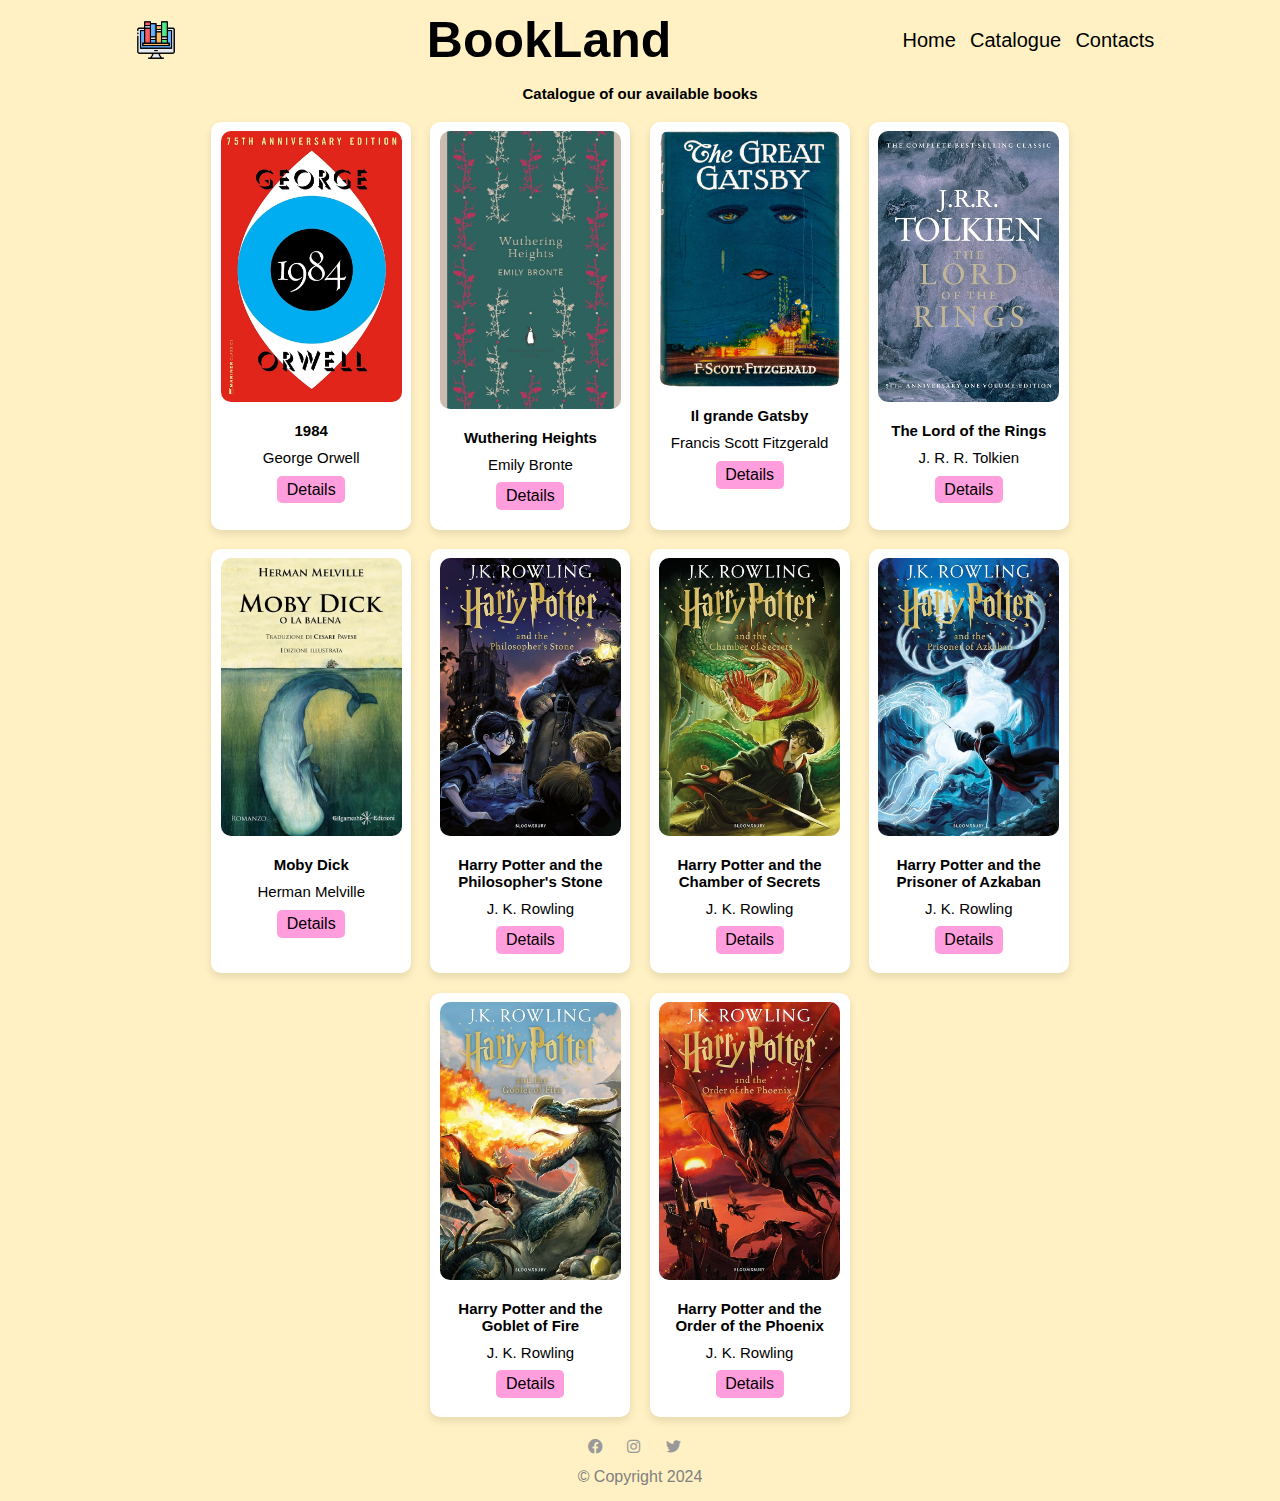
<file: website/catalogue.html>
<!DOCTYPE html>
<html>
    <head>
        <meta charset="UTF-8">
        <meta name="viewport" content="width=device-width, initial-scale=1.0">
        <title>BookLand</title>
        <link rel="stylesheet" href="https://cdnjs.cloudflare.com/ajax/libs/font-awesome/6.0.0-beta3/css/all.min.css">
        <link rel="stylesheet" href="styles.css">
    </head>

    <body>
        <!-- Navbar -->
        <header>
            <img class="logo" src="media/logo.png" alt="logo" width="40" height="40"> 
            <h1 class="title">BookLand</h1>
            <div class="menu">
                <nav class="navbar">
                    <ul>
                        <a href="index.html">Home</a>
                        <a href="catalogue.html">Catalogue</a>
                        <a href="contacts.html">Contacts</a>
                    </ul>
                </nav>
            </div>
        </header>

        <!-- Elenco libri -->
        <main>
            <section class="sections">
                <h1>Catalogue of our available books</h1>
            </section>

            <section id="catalog">

            </section>
        </main>

        <!-- Footer -->
        <div class="sections">
            <div class="footer">
                <a href="https://facebook.com/"><i class="fa-brands fa-facebook"></i></a>
                <a href="https://instagram.com/"><i class="fa-brands fa-instagram"></i>
                <a href="https://twitter.com/"><i class="fa-brands fa-twitter"></i></a>
                <br>
                <p>&copy; Copyright 2024</p>
            </div>
        </div>

        <!-- I popup saranno generati dinamicamente qui -->
        <div id="popups"></div>

        <script src="json/book.js"></script>

    </body>
</html>
</file>
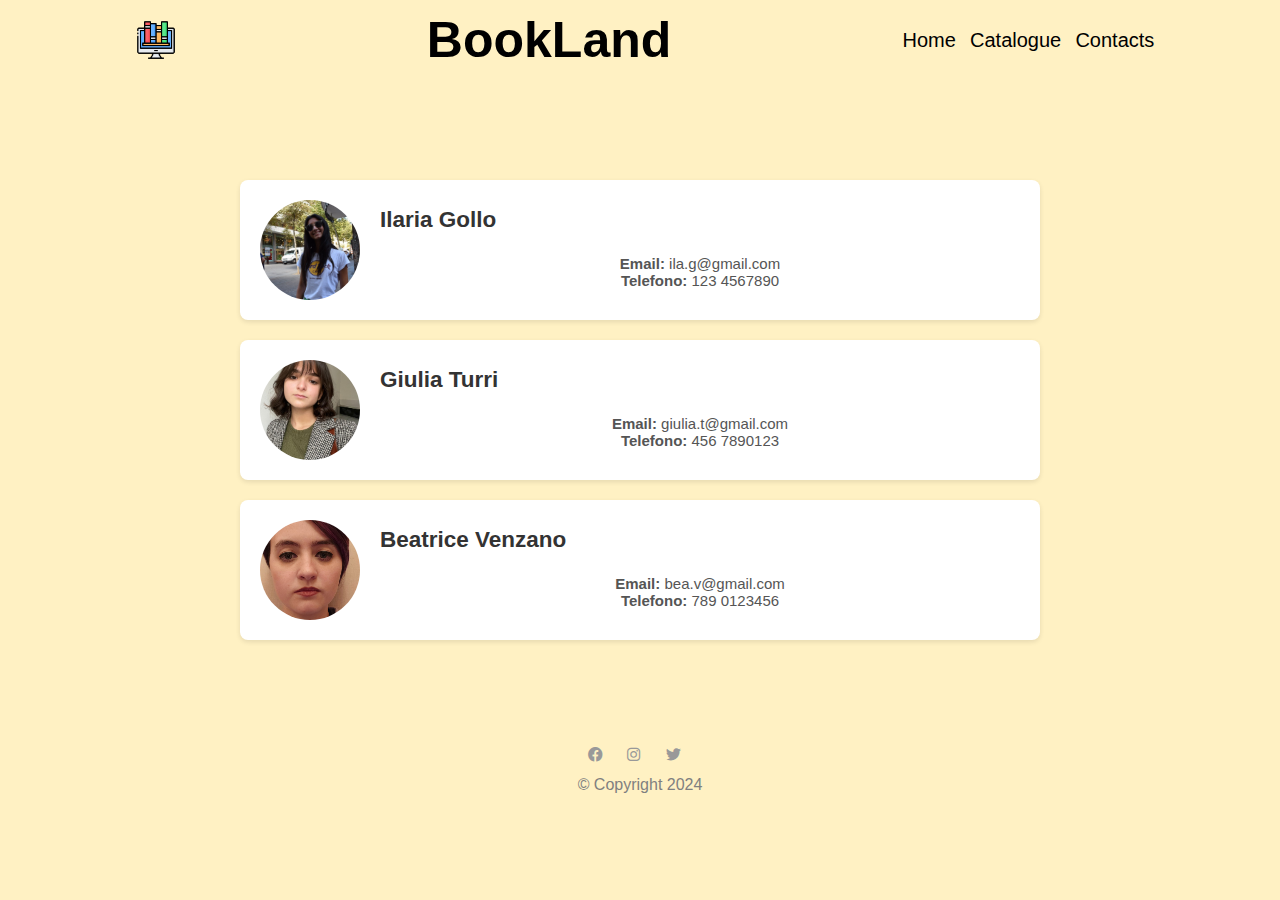
<file: website/contacts.html>
<!DOCTYPE html>
<html>
    <head>
        <meta charset="UTF-8">
        <meta name="viewport" content="width=device-width, initial-scale=1.0">
        <title>BookLand</title>
        <link rel="stylesheet" href="https://cdnjs.cloudflare.com/ajax/libs/font-awesome/6.0.0-beta3/css/all.min.css">
        <link rel="stylesheet" href="styles.css">
    </head>

    <body>

        <!-- Navbar -->
        <header>
            <img class="logo" src="media/logo.png" alt="logo" width="40" height="40"> 
            <h1 class="title">BookLand</h1>
            <div class="menu">
                <nav class="navbar">
                    <ul>
                        <a href="index.html">Home</a>
                        <a href="catalogue.html">Catalogue</a>
                        <a href="contacts.html">Contacts</a>
                    </ul>
                </nav>
            </div>
        </header>

        <!-- Box dei Contatti -->
        <div class="contact-container">
            <div class="contact-box">
                <img src="media/contacts/IG.jpeg" alt="Ilaria Gollo" class="contact-photo">
                <div class="contact-info">
                    <h2>Ilaria Gollo</h2>
                    <br>
                    <p><strong>Email:</strong> ila.g@gmail.com<br>
                    <strong>Telefono:</strong> 123 4567890</p>
                </div>
            </div>

            <div class="contact-box">
                <img src="media/contacts/GT.jpeg" alt="Giulia Turri" class="contact-photo">
                <div class="contact-info">
                    <h2>Giulia Turri</h2>
                    <br>
                    <p><strong>Email:</strong> giulia.t@gmail.com<br>
                    <strong>Telefono:</strong> 456 7890123</p>
                </div>
            </div>

            <div class="contact-box">
                <img src="media/contacts/BV.jpg" alt="Beatrice Venzano" class="contact-photo">
                <div class="contact-info">
                    <h2>Beatrice Venzano</h2><br>
                    <p><strong>Email:</strong> bea.v@gmail.com<br>
                    <strong>Telefono:</strong> 789 0123456</p>
                </div>
            </div>
        </div>

        <!-- Footer -->
        <div class="sections">
            <div class="footer">
                <a href="https://facebook.com/"><i class="fa-brands fa-facebook"></i></a>
                <a href="https://instagram.com/"><i class="fa-brands fa-instagram"></i>
                <a href="https://twitter.com/"><i class="fa-brands fa-twitter"></i></a>
                <br>
                <p>&copy; Copyright 2024</p>
            </div>
        </div>
        
    </body>
</html>
</file>
<file: website/styles.css>
* {
    font-family: Arial, Helvetica, sans-serif;
    margin: 0;
    padding: 0;
    font-size: 15px;
    box-sizing: border-box;
    outline: none;
    border: none;
}

html {
    font-size: 60%;
    overflow-x: hidden;
    scroll-padding-top: 5px;
    scroll-behavior: smooth;
}

section {
    padding: 5px 10%;
}

header {
    background: #fff1c3;
    display: flex;
    align-items: center;
    justify-content: space-around;
}

header .logo {
    margin: 20px;
}

header .title {
    font-size: 50px;
}

header .menu {
    align-items: center;
    display: flex;
}

header .navbar a {
    color: black;
    font-size: 20px;
    margin-right: 10px;
    text-decoration: none;
    align-items: right;
}

header .navbar a:hover {
    color: #656565;
    text-decoration: underline;
}

/* Popup per login e registrazione */
.login-btn {
    background-color: #ff9ddd;
    color: black;
    border: none;
    padding: 10px 20px;
    cursor: pointer;
    font-size: 18px;
}

.login-btn i {
    margin: 0;
}

.popup {
    display: none;
    position: fixed;
    z-index: 1;
    left: 0;
    top: 0;
    width: 100%;
    height: 100%;
    overflow: auto;
    background-color: rgba(0, 0, 0, 0.4);
}

.popup-content {
    background-color: white;
    margin: 5% auto;
    padding: 20px;
    border: 1px solid #888;
    width: 80%;
    max-width: 400px;
    border-radius: 10px;
    position: relative;
}

.close {
    color: #aaa;
    float: right;
    font-size: 28px;
    font-weight: bold;
}

.close:hover,
.close:focus {
    color: black;
    text-decoration: none;
    cursor: pointer;
}

form {
    display: flex;
    flex-direction: column;
}

label {
    margin: 10px 0 5px;
}

input, select {
    padding: 10px;
    margin-bottom: 10px;
    border: 1px solid #ccc;
    border-radius: 5px;
}

button[type="submit"] {
    background-color: #ff9ddd;
    color: black;
    padding: 10px;
    border: none;
    border-radius: 5px;
    cursor: pointer;
}

button[type="submit"]:hover {
    background-color: #840082;
}

p {
    margin-top: 10px;
    text-align: center;
}

a {
    color: #ff9ddd;
    text-decoration: none;
}

a:hover {
    text-decoration: underline;
}

/* Inizio pagina */

body {
    justify-content: center;
    align-items: center;
    background-color: #fff1c3;
}

.sections {
    display: flex;
    flex-direction: column;
    align-items: center;
}

.container .info-box a {
    background: #ff9ddd;
}

.container .info-box a:hover {
    background-color: #840082;
    color: white;
}

.container .button {
	background: #ff9ddd;
	color: #000000;
	text-decoration: none;
	padding: 12px 30px;
	border-radius: 8px;
	margin-top: 20px;
	display: inline-block;
}

button {
    padding: 10px 20px;
    font-size: 16px;
    margin: 10px;
    cursor: pointer;
    border: none;
    border-radius: 5px;
    background-color: #ff9ddd;
    color: black;
}

button:hover {
    background-color: #840082;
    color: white;
}

.icon-button {
    padding: 10px;
    font-size: 20px;
    border-radius: 25%;
}

.popup {
    display: none;
    position: fixed;
    top: 0;
    left: 0;
    width: 100%;
    height: 100%;
    background-color: rgba(0, 0, 0, 0.5);
    justify-content: center;
    align-items: center;
}

.popup-content {
    background-color: white;
    padding: 20px;
    border-radius: 5px;
    align-items: center;
    text-align: center;
    position: relative;
}

.close {
    position: absolute;
    top: 10px;
    right: 10px;
    font-size: 20px;
    cursor: pointer;
}

.container {
    display: flex;
    justify-content: space-around;
    align-items: center;
    padding: 20px;
    margin-left: 80px;
    margin-right: 80px;
}

.info-box {
    padding: 20px;
    border-radius: 5px;
    text-align: center;
    box-shadow: 0 0 10px rgba(0, 0, 0, 0.1);
}

.left {
    background-color: #fdc2e8;
}

.video-box {
    width: 40%;
    text-align: center;
}

video {
    width: 100%;
    height: 100%;
    border-radius: 40%;
}

h2 .heading {
    justify-content: center;
    margin-top: 20px;
    margin-bottom: 20px;
}

.book_category {
    justify-content: space-between;
    align-items: center;
    padding: 20px;
}

.book_category .box-container {
    display: flex;
    flex-wrap: wrap;
    gap: 1.5rem;
}

.category {
    text-align: center;
    margin-bottom: 20px;
}

.box {
    overflow: hidden;
    box-shadow: 0 1rem 2 rem rgba(0, 0, 0, 0.1);
    border-radius: 5px;
    flex: 1 1 30px;
    height: 100%;
    align-items: center;
    margin: 20px;
}

.book_category .box-container .box img {
    height: 200px;
    width: 200px;
    object-fit: cover;
    border-radius: 35%;
    align-items: center;
    box-shadow: 0 0 10px rgba(0, 0, 0, 0.1);
}

.moon-line {
    width: 100%;
    height: 50px;
    background: #ff9ddd;
    position: relative;
    overflow: hidden;
}

.moon-line::before {
    content: '';
    display: block;
    width: 100%;
    height: 100%;
    background-image: radial-gradient(circle at 50% -30%, #fff1c3 50%, transparent 50%);
    background-size: 80px 80px;
    background-repeat: repeat-x;
}

.events {
    display: flex;
    justify-content: space-between;
    align-items: center;
    width: 100%;
    background-color: #ff9ddd;
}

.event_all .box-event {
    display: flex;
    gap: 1.5rem;
}

.moon-line_2 {
    width: 100%;
    height: 50px;
    background: #fff1c3;
    position: relative;
    overflow: hidden;
}

.heading_events {
    margin-left: 40px;
    text-align: center;
}

.moon-line_2::before {
    content: '';
    display: block;
    width: 100%;
    height: 100%;
    background-image: radial-gradient(circle at 50% -30%, #ff9ddd 50%, transparent 50%);
    background-size: 80px 80px;
    background-repeat: repeat-x;
}

.box-event {
    display: inline;
}

.info-box-event {
    width: 80%;
    padding: 20px;
    border-radius: 5px;
    text-align: center;
    box-shadow: 0 0 10px rgba(0, 0, 0, 0.1);
}

.popup-content-event {
    background-color: white;
    padding: 20px;
    border-radius: 5px;
    align-items: center;
    text-align: center;
    position: relative;
    width: 50%;
}

.btn-contacts a {
    background: #ff9ddd;
}

.btn-contacts a:hover {
    background-color: #840082;
    color: white;
}

.btn-contacts {
	background: #ff9ddd;
	color: #000000;
	text-decoration: none;
	padding: 12px 30px;
	border-radius: 20px;
	display: inline-block;
}

.banner .cta {
    margin: 20px;
    background-image: linear-gradient(to right, #6d4a65, transparent), url(media/banner.jpeg);
    background-size: cover;
    background-position: center;
    border-radius: 20px;
    box-shadow: 0 0 10px rgba(0, 0, 0, 0.1);
    padding: 5%;
    color: #fff1c3;
}

.banner .cta h3 {
	font-size: 4;
	font-weight: 500;
}

.banner .cta p{
	font-size: 30px;
	margin: 10px 0;
}

.banner .cta a {
    background: #ff9ddd;
}

.banner .cta a:hover {
    background-color: #840082;
    color: white;
}

.banner .cta-btn {
	background: #ff9ddd;
	color: #000000;
	text-decoration: none;
	padding: 12px 30px;
	border-radius: 8px;
	margin-top: 20px;
	display: inline-block;
}

.footer a {
	text-decoration: none;
	color: #999;
	font-size: 22px;
	margin: 0 10px;
}

.footer hr {
	background: #999;
	height: 1px;
	width: 100%;
	border: 0;
	margin: 20px 0;
}

.footer p {
	padding-bottom: 15px;
	color: #808080;
	font-size: 16px;
}

/* Catalog */
#catalog {
    display: flex;
    flex-wrap: wrap;
    justify-content: center;
}

.book {
    background-color: white;
    margin: 1rem;
    padding: 1rem;
    border-radius: 10px;
    box-shadow: 0 4px 8px rgba(0, 0, 0, 0.1);
    text-align: center;
    max-width: 200px;
}

.book img {
    max-width: 100%;
    border-radius: 10px;
}

.book .btn {
    display: inline-block;
    margin-top: 1rem;
    padding: 0.5rem 1rem;
    background-color: #ff9ddd;
    color: black;
    text-decoration: none;
    border-radius: 5px;
    cursor: pointer;
}

.book .btn:hover {
    background-color: #840082;
    color: white;
}

.popup {
    display: none;
    position: fixed;
    top: 0;
    left: 0;
    width: 100%;
    height: 100%;
    background-color: rgba(0, 0, 0, 0.5);
    justify-content: center;
    align-items: center;
    z-index: 1000;
}

.popup-content {
    background-color: white;
    padding: 2rem;
    border-radius: 10px;
    max-width: 900px;
    width: 100%;
    text-align: center;
    position: relative;
}

.popup-content .close {
    position: absolute;
    top: 10px;
    right: 10px;
    cursor: pointer;
    font-size: 3rem;
}

.popup-content .book_popup {
    display: flex;
    align-items: center;
}

.popup-content .book_popup img {
    width: 50%;
    height: 50%;
    margin: 20px;
    border-radius: 10px;
}

/* Pagina dei contatti */
.contact-container {
    display: flex;
    flex-direction: column;
    gap: 20px;
    max-width: 800px;
    margin-left: auto;
    margin-right: auto;
    margin-top: 100px;
    margin-bottom: 100px;
}

.contact-box {
    display: flex;
    align-items: center;
    background-color: #fff;
    box-shadow: 0 2px 5px rgba(0, 0, 0, 0.1);
    padding: 20px;
    border-radius: 8px;
}

.contact-photo {
    width: 100px;
    height: 100px;
    object-fit: cover;
    border-radius: 50%;
    margin-right: 20px;
}

.contact-info {
    flex-grow: 1;
}

.contact-info h2 {
    margin: 0;
    font-size: 1.5em;
    color: #333;
}

.contact-info p {
    margin: 5px 0;
    color: #555;
}
</file>
